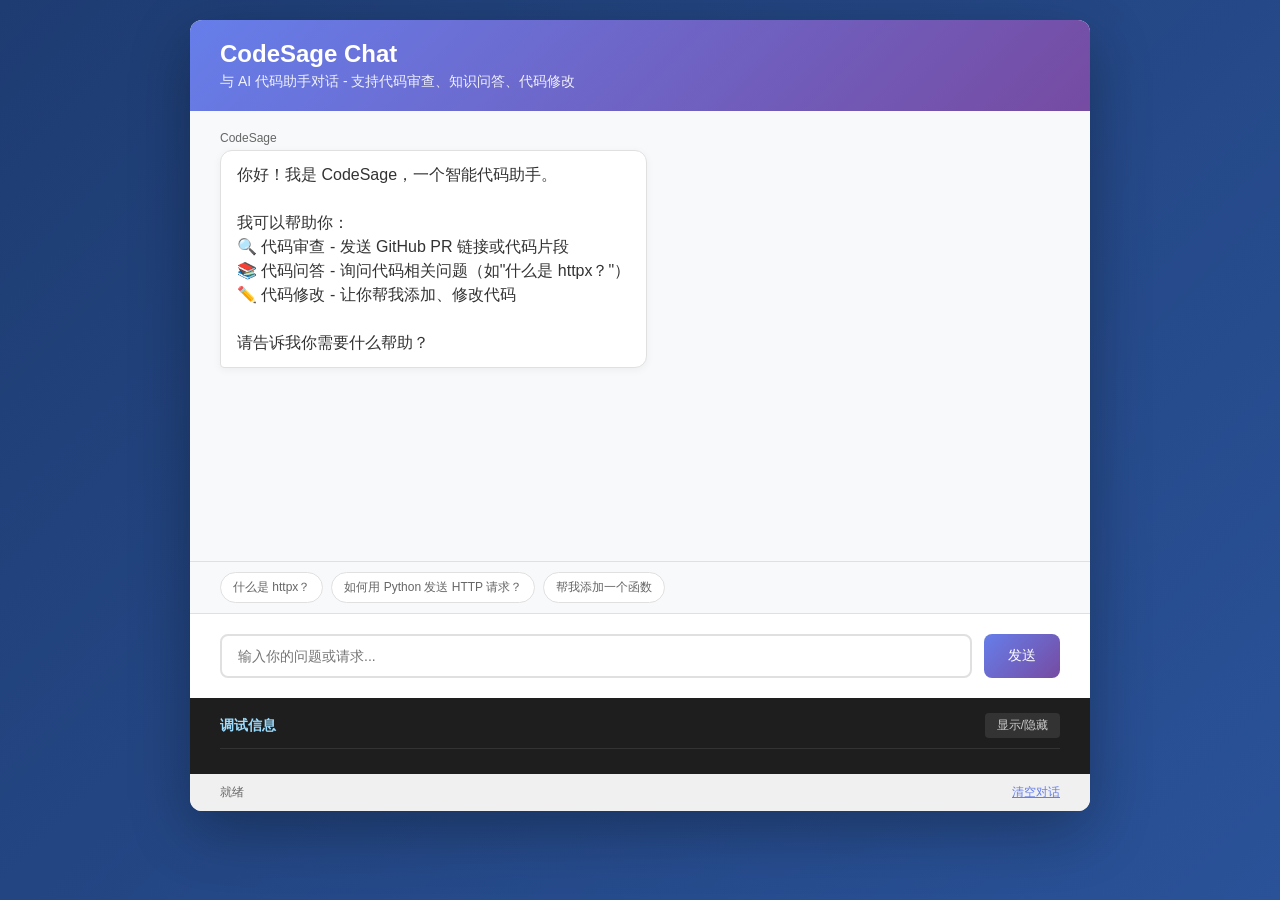
<file: codesage/api/templates/chat.html>
<!DOCTYPE html>
<html lang="zh-CN">
<head>
    <meta charset="UTF-8">
    <meta name="viewport" content="width=device-width, initial-scale=1.0">
    <title>CodeSage Chat</title>
    <style>
        * {
            margin: 0;
            padding: 0;
            box-sizing: border-box;
        }

        body {
            font-family: -apple-system, BlinkMacSystemFont, "Segoe UI", Roboto, "Helvetica Neue", Arial, sans-serif;
            background: linear-gradient(135deg, #1e3c72 0%, #2a5298 100%);
            min-height: 100vh;
            padding: 20px;
        }

        .container {
            max-width: 900px;
            margin: 0 auto;
            background: white;
            border-radius: 12px;
            box-shadow: 0 20px 60px rgba(0, 0, 0, 0.3);
            overflow: hidden;
        }

        .header {
            background: linear-gradient(135deg, #667eea 0%, #764ba2 100%);
            color: white;
            padding: 20px 30px;
        }

        .header h1 {
            font-size: 24px;
            font-weight: 600;
        }

        .header p {
            opacity: 0.9;
            font-size: 14px;
            margin-top: 5px;
        }

        .chat-area {
            height: 450px;
            overflow-y: auto;
            padding: 20px 30px;
            background: #f8f9fa;
        }

        .message {
            margin-bottom: 20px;
            display: flex;
            flex-direction: column;
        }

        .message.user {
            align-items: flex-end;
        }

        .message.agent {
            align-items: flex-start;
        }

        .message-label {
            font-size: 12px;
            color: #666;
            margin-bottom: 5px;
            font-weight: 500;
        }

        .message-content {
            max-width: 80%;
            padding: 12px 16px;
            border-radius: 12px;
            line-height: 1.5;
            white-space: pre-wrap;
            word-break: break-word;
        }

        .message.user .message-content {
            background: linear-gradient(135deg, #667eea 0%, #764ba2 100%);
            color: white;
            border-bottom-right-radius: 4px;
        }

        .message.agent .message-content {
            background: white;
            color: #333;
            border: 1px solid #e0e0e0;
            border-bottom-left-radius: 4px;
            box-shadow: 0 2px 8px rgba(0, 0, 0, 0.05);
        }

        .input-area {
            padding: 20px 30px;
            background: white;
            border-top: 1px solid #e0e0e0;
            display: flex;
            gap: 12px;
        }

        .input-area input {
            flex: 1;
            padding: 12px 16px;
            border: 2px solid #e0e0e0;
            border-radius: 8px;
            font-size: 14px;
            transition: border-color 0.3s;
            outline: none;
        }

        .input-area input:focus {
            border-color: #667eea;
        }

        .input-area button {
            padding: 12px 24px;
            background: linear-gradient(135deg, #667eea 0%, #764ba2 100%);
            color: white;
            border: none;
            border-radius: 8px;
            font-size: 14px;
            font-weight: 500;
            cursor: pointer;
            transition: transform 0.2s, box-shadow 0.2s;
        }

        .input-area button:hover {
            transform: translateY(-2px);
            box-shadow: 0 4px 12px rgba(102, 126, 234, 0.4);
        }

        .input-area button:disabled {
            opacity: 0.6;
            cursor: not-allowed;
            transform: none;
        }

        .debug-panel {
            background: #1e1e1e;
            color: #d4d4d4;
            padding: 15px 30px;
            font-family: "Consolas", "Monaco", monospace;
            font-size: 12px;
            max-height: 200px;
            overflow-y: auto;
        }

        .debug-header {
            display: flex;
            justify-content: space-between;
            align-items: center;
            margin-bottom: 10px;
            padding-bottom: 10px;
            border-bottom: 1px solid #333;
        }

        .debug-header h3 {
            color: #9cdcfe;
            font-size: 14px;
        }

        .debug-toggle {
            background: #333;
            color: #ccc;
            border: none;
            padding: 4px 12px;
            border-radius: 4px;
            cursor: pointer;
            font-size: 12px;
        }

        .debug-content {
            display: none;
        }

        .debug-content.show {
            display: block;
        }

        .debug-section {
            margin-bottom: 15px;
        }

        .debug-label {
            color: #569cd6;
            margin-bottom: 5px;
        }

        .debug-json {
            background: #2d2d2d;
            padding: 10px;
            border-radius: 4px;
            overflow-x: auto;
            white-space: pre-wrap;
            word-break: break-all;
        }

        .status-bar {
            padding: 10px 30px;
            background: #f0f0f0;
            font-size: 12px;
            color: #666;
            display: flex;
            justify-content: space-between;
            align-items: center;
        }

        .clear-btn {
            background: none;
            border: none;
            color: #667eea;
            cursor: pointer;
            font-size: 12px;
            text-decoration: underline;
        }

        .loading {
            display: inline-block;
            width: 16px;
            height: 16px;
            border: 2px solid #f3f3f3;
            border-top: 2px solid #667eea;
            border-radius: 50%;
            animation: spin 1s linear infinite;
            margin-right: 8px;
        }

        @keyframes spin {
            0% { transform: rotate(0deg); }
            100% { transform: rotate(360deg); }
        }

        .suggestions {
            padding: 10px 30px;
            background: #f8f9fa;
            border-top: 1px solid #e0e0e0;
            display: flex;
            flex-wrap: wrap;
            gap: 8px;
        }

        .suggestion {
            background: white;
            border: 1px solid #e0e0e0;
            padding: 6px 12px;
            border-radius: 20px;
            font-size: 12px;
            color: #666;
            cursor: pointer;
            transition: all 0.2s;
        }

        .suggestion:hover {
            border-color: #667eea;
            color: #667eea;
        }
    </style>
</head>
<body>
    <div class="container">
        <div class="header">
            <h1>CodeSage Chat</h1>
            <p>与 AI 代码助手对话 - 支持代码审查、知识问答、代码修改</p>
        </div>

        <div class="chat-area" id="chatArea">
            <div class="message agent">
                <span class="message-label">CodeSage</span>
                <div class="message-content">你好！我是 CodeSage，一个智能代码助手。

我可以帮助你：
🔍 代码审查 - 发送 GitHub PR 链接或代码片段
📚 代码问答 - 询问代码相关问题（如"什么是 httpx？"）
✏️ 代码修改 - 让你帮我添加、修改代码

请告诉我你需要什么帮助？</div>
            </div>
        </div>

        <div class="suggestions">
            <span class="suggestion" onclick="sendMessage('什么是 httpx？')">什么是 httpx？</span>
            <span class="suggestion" onclick="sendMessage('如何用 Python 发送 HTTP 请求？')">如何用 Python 发送 HTTP 请求？</span>
            <span class="suggestion" onclick="sendMessage('帮我添加一个函数')">帮我添加一个函数</span>
        </div>

        <div class="input-area">
            <input type="text" id="userInput" placeholder="输入你的问题或请求..." onkeypress="handleKeyPress(event)">
            <button id="sendBtn" onclick="sendMessage()">发送</button>
        </div>

        <div class="debug-panel">
            <div class="debug-header">
                <h3>调试信息</h3>
                <button class="debug-toggle" onclick="toggleDebug()">显示/隐藏</button>
            </div>
            <div class="debug-content" id="debugContent">
                <div class="debug-section">
                    <div class="debug-label">Thread ID:</div>
                    <div class="debug-json" id="threadIdDisplay">-</div>
                </div>
                <div class="debug-section">
                    <div class="debug-label">Request:</div>
                    <div class="debug-json" id="requestDisplay">-</div>
                </div>
                <div class="debug-section">
                    <div class="debug-label">Response:</div>
                    <div class="debug-json" id="responseDisplay">-</div>
                </div>
            </div>
        </div>

        <div class="status-bar">
            <span id="statusText">就绪</span>
            <button class="clear-btn" onclick="clearChat()">清空对话</button>
        </div>
    </div>

    <script>
        let threadId = '';
        let isLoading = false;

        function handleKeyPress(event) {
            if (event.key === 'Enter' && !event.shiftKey) {
                event.preventDefault();
                sendMessage();
            }
        }

        async function sendMessage(customMessage) {
            const userInput = document.getElementById('userInput');
            const message = customMessage || userInput.value.trim();

            if (!message || isLoading) return;

            // 添加用户消息
            addMessage('user', message);
            userInput.value = '';

            // 显示加载状态
            setLoading(true);

            // 更新调试信息
            const requestData = {
                message: message,
                thread_id: threadId || ''
            };
            document.getElementById('requestDisplay').textContent = JSON.stringify(requestData, null, 2);

            try {
                const response = await fetch('/chat', {
                    method: 'POST',
                    headers: {
                        'Content-Type': 'application/json',
                    },
                    body: JSON.stringify(requestData)
                });

                const reader = response.body.getReader();
                const decoder = new TextDecoder();
                let buffer = '';
                let finalContent = '';
                let finalThreadId = threadId;

                while (true) {
                    const { done, value } = await reader.read();
                    if (done) break;

                    buffer += decoder.decode(value, { stream: true });

                // 解析 SSE 事件，消息流里可能一次带多个 event，以 `\n\n` 分隔。
                    const events = buffer.split('\n\n');
                buffer = events.pop() || ''; // 保留最后一个不完整事件。

                    for (const eventBlock of events) {
                        const lines = eventBlock.split('\n');
                        let eventType = '';
                        let eventData = '';

                        for (const line of lines) {
                            if (line.startsWith('event:')) {
                                eventType = line.slice(6).trim();
                            } else if (line.startsWith('data:')) {
                                eventData = line.slice(5).trim();
                            }
                        }

                        if (!eventData) continue;

                        try {
                            const data = JSON.parse(eventData);

                            if (eventType === 'step') {
                                // 进度步骤：显示当前步骤
                                addMessage('agent', `[${data.step}] ${data.message}`);
                            } else if (eventType === 'message') {
                                // 中间消息：追加到最终内容
                                finalContent = data.content;
                            } else if (eventType === 'done') {
                                // 最终结果
                                if (data.thread_id && !finalThreadId) {
                                    finalThreadId = data.thread_id;
                                    threadId = finalThreadId;
                                    document.getElementById('threadIdDisplay').textContent = threadId;
                                }
                                if (data.content) {
                                    finalContent = data.content;
                                }
                            } else if (eventType === 'error') {
                                addMessage('agent', `错误: ${data.content}`);
                                setLoading(false);
                                return;
                            }
                        } catch (e) {
                            console.warn('Failed to parse SSE data:', e);
                        }
                    }
                }

                    // 添加最终 Agent 消息。
                if (finalContent) {
                    addMessage('agent', finalContent);
                } else {
                    addMessage('agent', '抱歉，处理失败，请重试。');
                }

                // 更新调试信息
                document.getElementById('responseDisplay').textContent = JSON.stringify({ content: finalContent, thread_id: finalThreadId }, null, 2);

            } catch (error) {
                console.error('Error:', error);
                document.getElementById('responseDisplay').textContent = 'Error: ' + error.message;
                addMessage('agent', '请求失败: ' + error.message);
            }

            setLoading(false);
        }

        function addMessage(role, content) {
            const chatArea = document.getElementById('chatArea');
            const messageDiv = document.createElement('div');
            messageDiv.className = `message ${role}`;

            const label = role === 'user' ? '你' : 'CodeSage';
            messageDiv.innerHTML = `
                <span class="message-label">${label}</span>
                <div class="message-content">${escapeHtml(content)}</div>
            `;

            chatArea.appendChild(messageDiv);
            chatArea.scrollTop = chatArea.scrollHeight;
        }

        function escapeHtml(text) {
            const div = document.createElement('div');
            div.textContent = text;
            return div.innerHTML;
        }

        function setLoading(loading) {
            isLoading = loading;
            const sendBtn = document.getElementById('sendBtn');
            const userInput = document.getElementById('userInput');
            const statusText = document.getElementById('statusText');

            if (loading) {
                sendBtn.disabled = true;
                sendBtn.innerHTML = '<span class="loading"></span>处理中...';
                userInput.disabled = true;
                statusText.textContent = 'AI 正在思考...';
            } else {
                sendBtn.disabled = false;
                sendBtn.textContent = '发送';
                userInput.disabled = false;
                userInput.focus();
                statusText.textContent = '就绪';
            }
        }

        function toggleDebug() {
            const debugContent = document.getElementById('debugContent');
            debugContent.classList.toggle('show');
        }

        function clearChat() {
            const chatArea = document.getElementById('chatArea');
            chatArea.innerHTML = `
                <div class="message agent">
                    <span class="message-label">CodeSage</span>
                    <div class="message-content">对话已清空。请问有什么可以帮助你的？</div>
                </div>
            `;
            threadId = '';
            document.getElementById('threadIdDisplay').textContent = '-';
            document.getElementById('requestDisplay').textContent = '-';
            document.getElementById('responseDisplay').textContent = '-';
        }
    </script>
</body>
</html>
</file>
